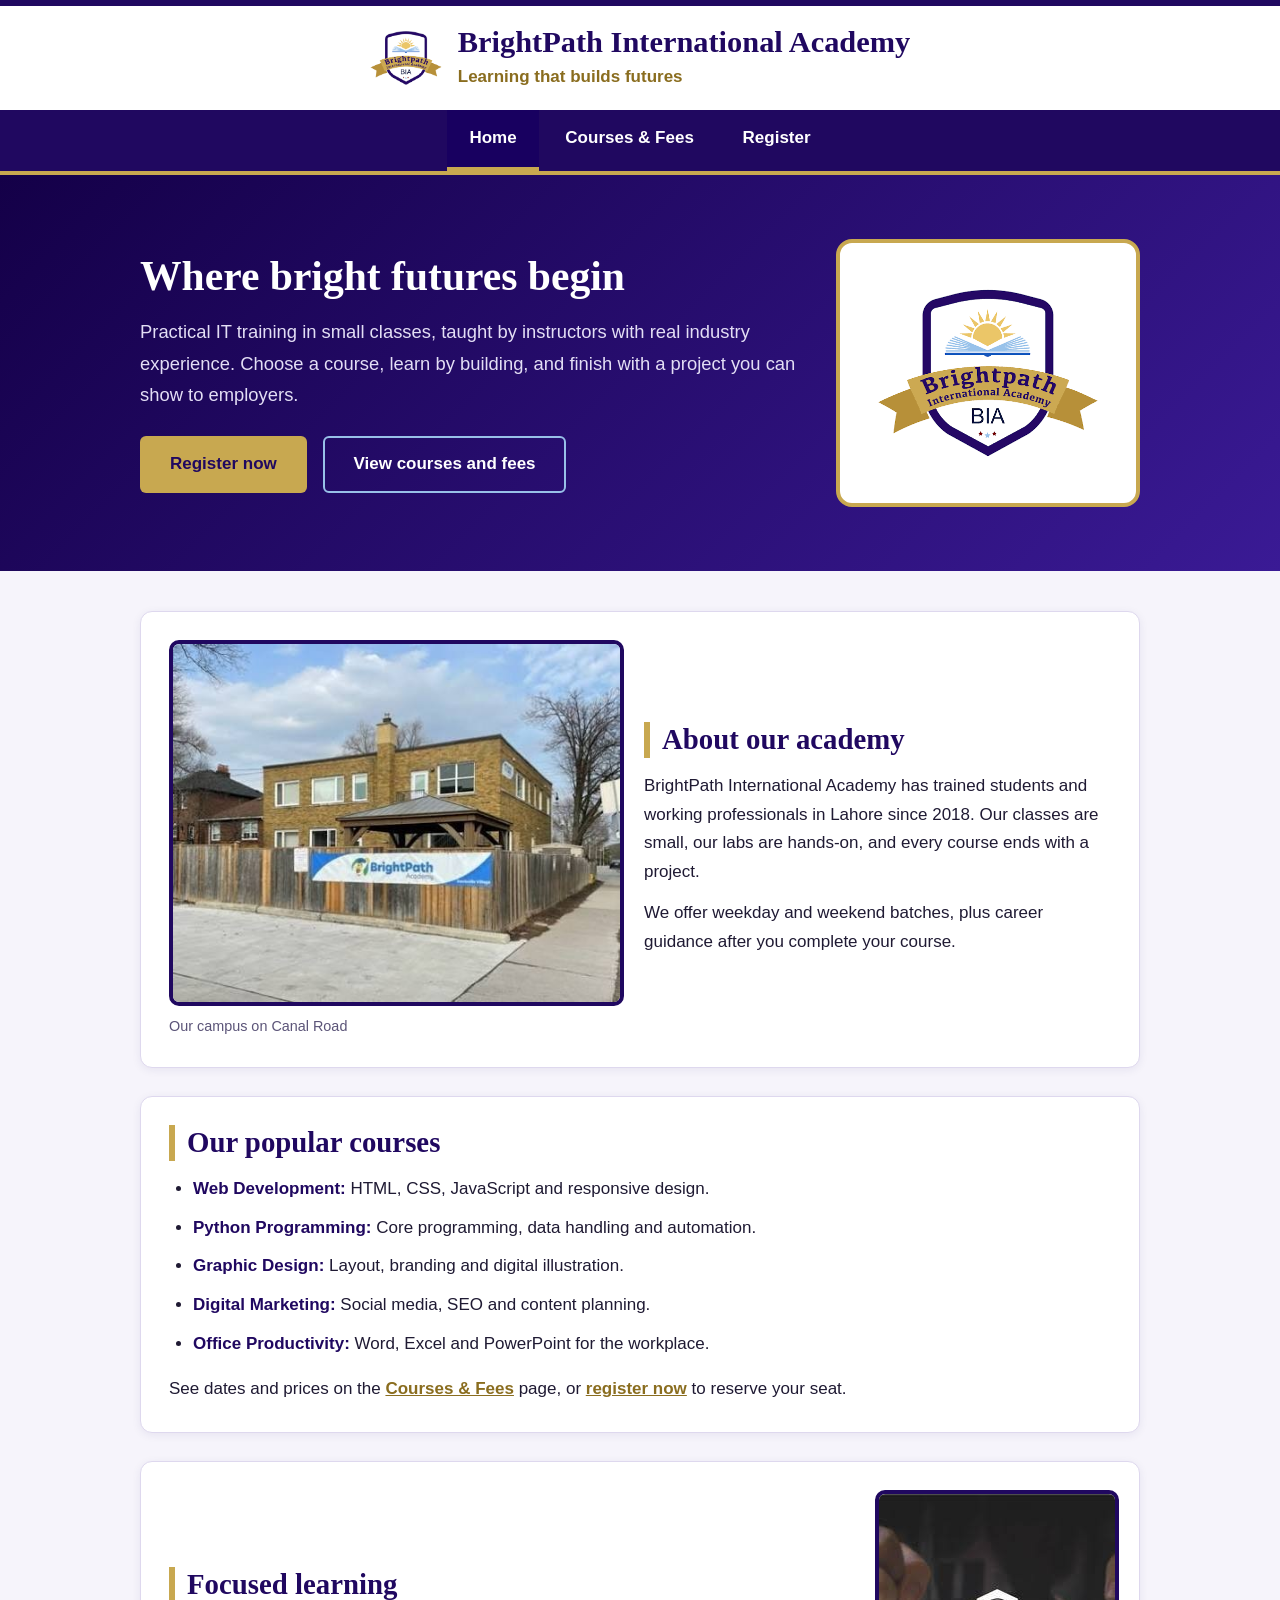
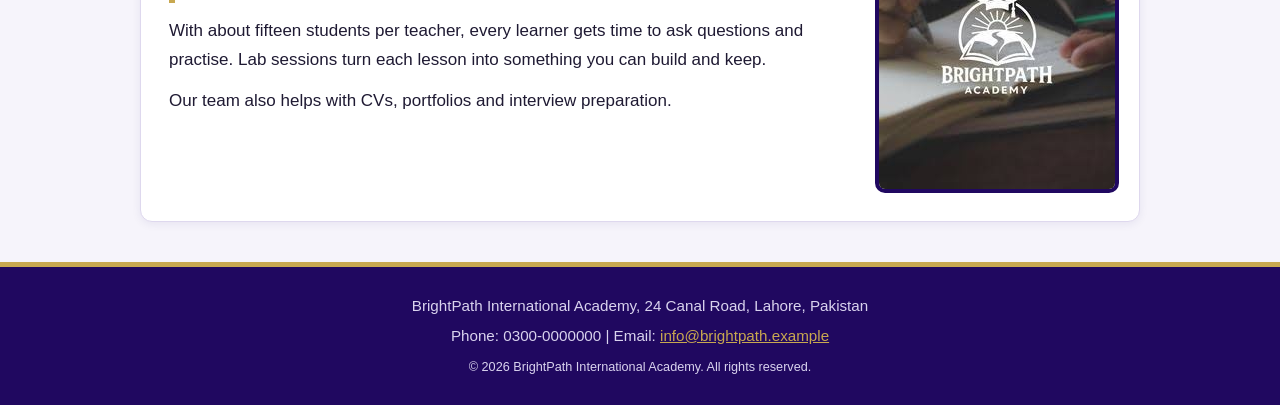
<file: index.html>
<!DOCTYPE html>
<html lang="en">
<head>
  <meta charset="UTF-8">
  <meta name="viewport" content="width=device-width, initial-scale=1">
  <meta name="description" content="BrightPath International Academy offers practical IT courses in web development, Python, design and marketing.">
  <title>BrightPath International Academy | Home</title>
  <link rel="icon" href="images/logo.png" type="image/png">
  <!-- Page 1 uses INLINE CSS only: every style is written in a style attribute on the element itself. -->
</head>
<body style="margin:0; font-family:'Segoe UI',Tahoma,Arial,sans-serif; font-size:17px; line-height:1.7; color:#1f1a33; background-color:#f6f4fb;">

  <!-- Site header: logo and website title -->
  <header style="background-color:#ffffff; padding:16px 24px; display:flex; flex-wrap:wrap; align-items:center; justify-content:center; gap:16px; border-top:6px solid #200860;">
    <img src="images/logo.png" width="72" height="72" alt="BrightPath International Academy logo: a shield with a rising sun over an open book" style="display:block; width:72px; height:72px;">
    <div style="text-align:left;">
      <h1 style="margin:0; font-family:Georgia,'Times New Roman',serif; font-size:1.9rem; color:#200860; line-height:1.2;">BrightPath International Academy</h1>
      <p style="margin:2px 0 0; color:#8a6d1f; font-weight:600;">Learning that builds futures</p>
    </div>
  </header>

  <!-- Main navigation: links to all three pages -->
  <nav style="background-color:#200860; text-align:center; border-bottom:4px solid #c8a850;" aria-label="Main navigation">
    <a href="index.html" style="color:#ffffff; text-decoration:none; font-weight:600; padding:14px 22px; display:inline-block; border-bottom:4px solid #c8a850; background-color:#180060;" aria-current="page">Home</a>
    <a href="information.html" style="color:#ffffff; text-decoration:none; font-weight:600; padding:14px 22px; display:inline-block; border-bottom:4px solid transparent;">Courses &amp; Fees</a>
    <a href="registration.html" style="color:#ffffff; text-decoration:none; font-weight:600; padding:14px 22px; display:inline-block; border-bottom:4px solid transparent;">Register</a>
  </nav>

  <main>

    <!-- Section 1: Hero introduction -->
    <section style="background-color:#200860; background-image:linear-gradient(135deg,#140048 0%,#3a1a95 100%); color:#ffffff; padding:64px 24px;">
      <div style="max-width:1000px; margin:0 auto; display:flex; flex-wrap:wrap; align-items:center; gap:40px;">
        <div style="flex:1 1 380px;">
          <h2 style="margin:0 0 16px; font-family:Georgia,'Times New Roman',serif; font-size:2.6rem; line-height:1.15; color:#ffffff;">Where bright futures begin</h2>
          <p style="margin:0 0 26px; font-size:1.15rem; color:#e3def5;">Practical IT training in small classes, taught by instructors with real industry experience. Choose a course, learn by building, and finish with a project you can show to employers.</p>
          <a href="registration.html" style="display:inline-block; background-color:#c8a850; color:#200860; font-weight:700; text-decoration:none; padding:14px 30px; border-radius:6px; margin-right:12px;">Register now</a>
          <a href="information.html" style="display:inline-block; color:#ffffff; font-weight:600; text-decoration:none; padding:12px 28px; border-radius:6px; border:2px solid #98c0e8;">View courses and fees</a>
        </div>
        <div style="flex:0 1 260px; margin:0 auto; background-color:#ffffff; padding:18px; border-radius:16px; border:4px solid #c8a850;">
          <img src="images/logo.png" width="224" height="224" alt="BrightPath International Academy crest with a gold ribbon, the letters BIA and a sun rising over an open book" style="display:block; width:100%; max-width:224px; height:auto; margin:0 auto;">
        </div>
      </div>
    </section>

    <div style="max-width:1000px; margin:0 auto; padding:40px 24px 12px;">

      <!-- Section 2: About the academy, with campus image -->
      <section style="background-color:#ffffff; border:1px solid #ded8ee; border-radius:12px; padding:28px; margin-bottom:28px; box-shadow:0 2px 10px rgba(32,8,96,0.07); display:flex; flex-wrap:wrap; gap:28px; align-items:center;">
        <figure style="flex:1 1 320px; margin:0;">
          <img src="images/academy-building.jpg" width="499" height="400" alt="The BrightPath Academy building, a two-storey yellow brick house with a wooden gazebo and a blue school banner on the fence" style="display:block; width:100%; height:auto; border-radius:10px; border:4px solid #200860;">
          <figcaption style="margin-top:8px; font-size:0.9rem; color:#5b5478;">Our campus on Canal Road</figcaption>
        </figure>
        <div style="flex:1 1 340px;">
          <h2 style="margin:0 0 14px; font-family:Georgia,'Times New Roman',serif; color:#200860; font-size:1.8rem; line-height:1.25; border-left:6px solid #c8a850; padding-left:12px;">About our academy</h2>
          <p style="margin:0 0 12px;">BrightPath International Academy has trained students and working professionals in Lahore since 2018. Our classes are small, our labs are hands-on, and every course ends with a project.</p>
          <p style="margin:0;">We offer weekday and weekend batches, plus career guidance after you complete your course.</p>
        </div>
      </section>

      <!-- Section 3: Courses list -->
      <section style="background-color:#ffffff; border:1px solid #ded8ee; border-radius:12px; padding:28px; margin-bottom:28px; box-shadow:0 2px 10px rgba(32,8,96,0.07);">
        <h2 style="margin:0 0 14px; font-family:Georgia,'Times New Roman',serif; color:#200860; font-size:1.8rem; line-height:1.25; border-left:6px solid #c8a850; padding-left:12px;">Our popular courses</h2>
        <ul style="margin:0 0 16px; padding-left:24px;">
          <li style="margin-bottom:10px;"><strong style="color:#200860;">Web Development:</strong> HTML, CSS, JavaScript and responsive design.</li>
          <li style="margin-bottom:10px;"><strong style="color:#200860;">Python Programming:</strong> Core programming, data handling and automation.</li>
          <li style="margin-bottom:10px;"><strong style="color:#200860;">Graphic Design:</strong> Layout, branding and digital illustration.</li>
          <li style="margin-bottom:10px;"><strong style="color:#200860;">Digital Marketing:</strong> Social media, SEO and content planning.</li>
          <li><strong style="color:#200860;">Office Productivity:</strong> Word, Excel and PowerPoint for the workplace.</li>
        </ul>
        <p style="margin:0;">See dates and prices on the <a href="information.html" style="color:#8a6d1f; font-weight:700;">Courses &amp; Fees</a> page, or <a href="registration.html" style="color:#8a6d1f; font-weight:700;">register now</a> to reserve your seat.</p>
      </section>

      <!-- Section 4: Learning environment -->
      <section style="background-color:#ffffff; border:1px solid #ded8ee; border-radius:12px; padding:28px; margin-bottom:28px; box-shadow:0 2px 10px rgba(32,8,96,0.07); display:flex; flex-wrap:wrap; gap:28px; align-items:center;">
        <div style="flex:1 1 340px;">
          <h2 style="margin:0 0 14px; font-family:Georgia,'Times New Roman',serif; color:#200860; font-size:1.8rem; line-height:1.25; border-left:6px solid #c8a850; padding-left:12px;">Focused learning</h2>
          <p style="margin:0 0 12px;">With about fifteen students per teacher, every learner gets time to ask questions and practise. Lab sessions turn each lesson into something you can build and keep.</p>
          <p style="margin:0;">Our team also helps with CVs, portfolios and interview preparation.</p>
        </div>
        <figure style="flex:0 1 236px; margin:0 auto;">
          <img src="images/academy-learning.jpg" width="236" height="295" alt="A student writing in a notebook, with the BrightPath Academy logo over the photo" style="display:block; width:100%; max-width:236px; height:auto; border-radius:10px; border:4px solid #200860;">
        </figure>
      </section>

    </div>
  </main>

  <!-- Footer: contact and copyright information -->
  <footer style="background-color:#200860; color:#d9d3ee; text-align:center; padding:26px 20px; font-size:0.95rem; border-top:5px solid #c8a850;">
    <p style="margin:0 0 4px;">BrightPath International Academy, 24 Canal Road, Lahore, Pakistan</p>
    <p style="margin:0 0 4px;">Phone: 0300-0000000 | Email: <a href="mailto:info@brightpath.example" style="color:#c8a850;">info@brightpath.example</a></p>
    <p style="margin:0;"><small>&copy; 2026 BrightPath International Academy. All rights reserved.</small></p>
  </footer>

</body>
</html>
</file>
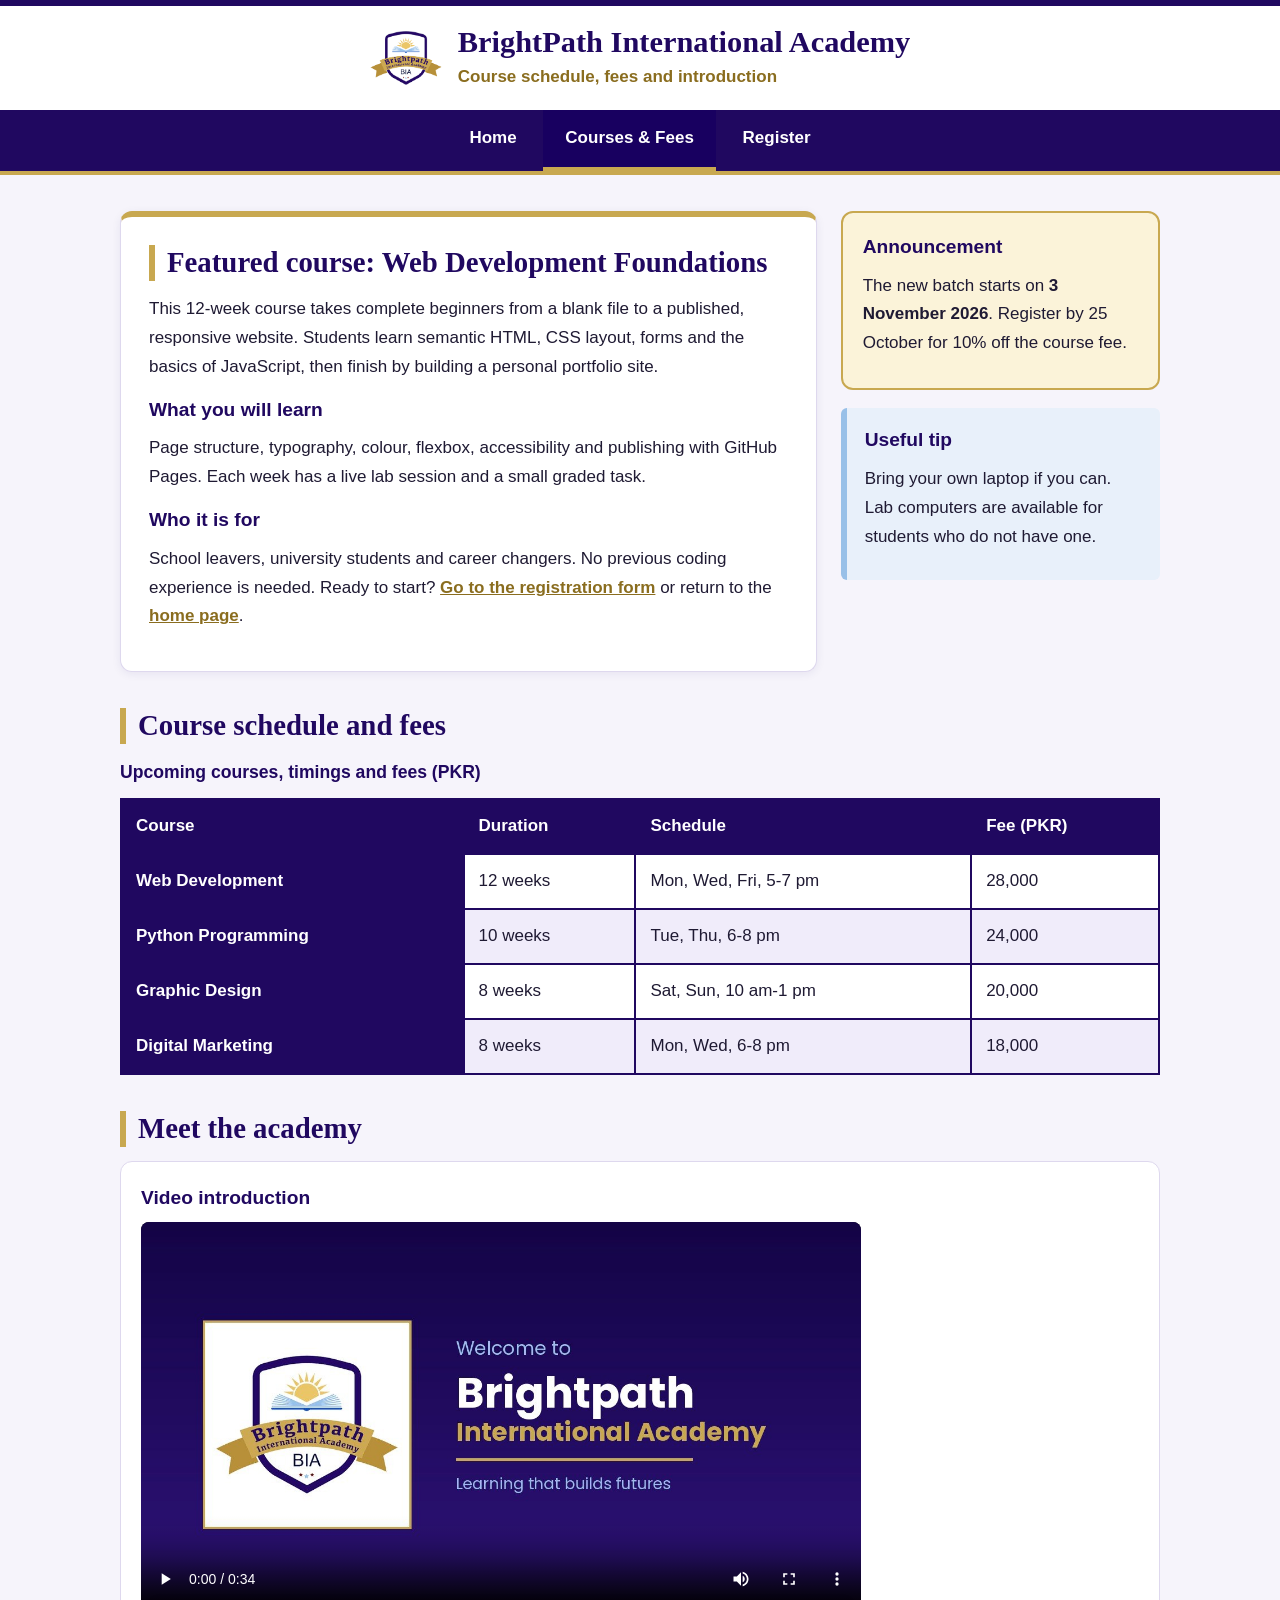
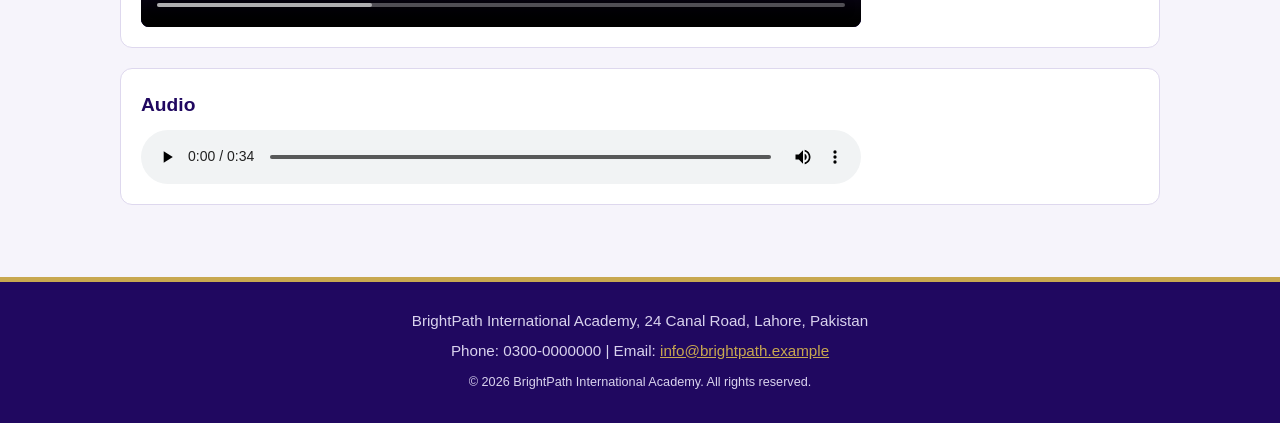
<file: information.html>
<!DOCTYPE html>
<html lang="en">
<head>
  <meta charset="UTF-8">
  <meta name="viewport" content="width=device-width, initial-scale=1">
  <meta name="description" content="Course schedule, fees and an introduction video for BrightPath International Academy.">
  <title>BrightPath International Academy | Courses &amp; Fees</title>
  <link rel="icon" href="images/logo.png" type="image/png">
  <!-- Page 2 uses EMBEDDED CSS only (this <style> element). No style attributes and no stylesheet link. -->
  <style>
    /* ELEMENT SELECTOR: the rules below style every <body>, <p>, <h2>, <table>, <th> and <td> on this page */
    body { margin:0; font-family:'Segoe UI',Tahoma,Arial,sans-serif; font-size:17px; line-height:1.7; color:#1f1a33; background-color:#f6f4fb; }
    p { margin:0 0 12px; }
    header { background-color:#ffffff; padding:16px 24px; display:flex; flex-wrap:wrap; align-items:center; justify-content:center; gap:16px; border-top:6px solid #200860; }
    header img { display:block; width:72px; height:72px; }
    header h1 { margin:0; font-family:Georgia,'Times New Roman',serif; font-size:1.9rem; color:#200860; line-height:1.2; }
    header p { margin:2px 0 0; color:#8a6d1f; font-weight:600; }
    nav { background-color:#200860; text-align:center; border-bottom:4px solid #c8a850; }
    nav a { display:inline-block; color:#ffffff; text-decoration:none; font-weight:600; padding:14px 22px; border-bottom:4px solid transparent; }
    nav a:hover, nav a[aria-current="page"] { background-color:#180060; border-bottom-color:#c8a850; }
    h2 { font-family:Georgia,'Times New Roman',serif; color:#200860; font-size:1.8rem; line-height:1.25; margin:0 0 14px; border-left:6px solid #c8a850; padding-left:12px; }
    footer { background-color:#200860; color:#d9d3ee; text-align:center; padding:26px 20px; font-size:0.95rem; border-top:5px solid #c8a850; }
    footer p { margin:0 0 4px; }
    footer a { color:#c8a850; }
    h3 { color:#200860; margin:0 0 8px; font-size:1.2rem; }
    main { max-width:1040px; margin:0 auto; padding:36px 24px; }
    .layout { display:flex; flex-wrap:wrap; gap:24px; align-items:flex-start; margin-bottom:36px; }
    /* ID SELECTOR: styles the one article with id="course-article" */
    #course-article { flex:2 1 520px; background-color:#ffffff; border:1px solid #ded8ee; border-top:6px solid #c8a850; border-radius:12px; padding:28px; box-shadow:0 2px 10px rgba(32,8,96,0.07); }
    aside { flex:1 1 260px; }
    /* CLASS SELECTOR: .notice and .tip style the announcement and tip boxes in the aside */
    .notice { background-color:#fbf3d9; border:2px solid #c8a850; border-radius:12px; padding:18px 20px; margin-bottom:18px; }
    .tip { background-color:#e8f0fa; border-left:6px solid #98c0e8; border-radius:6px; padding:16px 18px; }
    .block { margin-bottom:36px; }
    .media-card { background-color:#ffffff; border:1px solid #ded8ee; border-radius:12px; padding:20px; margin-bottom:20px; }
    video, audio { display:block; width:100%; max-width:720px; }
    video { border-radius:8px; background-color:#000; height:auto; }
    table { width:100%; border-collapse:collapse; background-color:#ffffff; }
    caption { caption-side:top; text-align:left; font-weight:700; font-size:1.1rem; color:#200860; padding:0 0 10px; }
    th, td { border:2px solid #200860; padding:12px 14px; text-align:left; }
    th { background-color:#200860; color:#ffffff; }
    tbody tr:nth-child(even) { background-color:#f0ecfa; }
    /* ATTRIBUTE SELECTOR: links whose href ends in ".html" inside the article turn gold and bold */
    article a[href$=".html"] { color:#8a6d1f; font-weight:700; }
    @media (max-width:600px) { th, td { padding:8px; font-size:0.9rem; } header h1 { font-size:1.5rem; } nav a { padding:12px 14px; } }
  </style>
</head>
<body>

  <!-- Site header: logo and website title -->
  <header>
    <img src="images/logo.png" width="72" height="72" alt="BrightPath International Academy logo: a shield with a rising sun over an open book">
    <div>
      <h1>BrightPath International Academy</h1>
      <p>Course schedule, fees and introduction</p>
    </div>
  </header>

  <!-- Main navigation: links to all three pages -->
  <nav aria-label="Main navigation">
    <a href="index.html">Home</a>
    <a href="information.html" aria-current="page">Courses &amp; Fees</a>
    <a href="registration.html">Register</a>
  </nav>

  <main>
    <div class="layout">

      <!-- Article: a self-contained description of one course -->
      <article id="course-article">
        <h2>Featured course: Web Development Foundations</h2>
        <p>This 12-week course takes complete beginners from a blank file to a published, responsive website. Students learn semantic HTML, CSS layout, forms and the basics of JavaScript, then finish by building a personal portfolio site.</p>
        <h3>What you will learn</h3>
        <p>Page structure, typography, colour, flexbox, accessibility and publishing with GitHub Pages. Each week has a live lab session and a small graded task.</p>
        <h3>Who it is for</h3>
        <p>School leavers, university students and career changers. No previous coding experience is needed. Ready to start? <a href="registration.html">Go to the registration form</a> or return to the <a href="index.html">home page</a>.</p>
      </article>

      <!-- Aside: related announcement and tip -->
      <aside>
        <div class="notice">
          <h3>Announcement</h3>
          <p>The new batch starts on <strong>3 November 2026</strong>. Register by 25 October for 10% off the course fee.</p>
        </div>
        <div class="tip">
          <h3>Useful tip</h3>
          <p>Bring your own laptop if you can. Lab computers are available for students who do not have one.</p>
        </div>
      </aside>
    </div>

    <!-- Table: course schedule and fees -->
    <section class="block">
      <h2>Course schedule and fees</h2>
      <table>
        <caption>Upcoming courses, timings and fees (PKR)</caption>
        <thead>
          <tr>
            <th scope="col">Course</th>
            <th scope="col">Duration</th>
            <th scope="col">Schedule</th>
            <th scope="col">Fee (PKR)</th>
          </tr>
        </thead>
        <tbody>
          <tr><th scope="row">Web Development</th><td>12 weeks</td><td>Mon, Wed, Fri, 5-7 pm</td><td>28,000</td></tr>
          <tr><th scope="row">Python Programming</th><td>10 weeks</td><td>Tue, Thu, 6-8 pm</td><td>24,000</td></tr>
          <tr><th scope="row">Graphic Design</th><td>8 weeks</td><td>Sat, Sun, 10 am-1 pm</td><td>20,000</td></tr>
          <tr><th scope="row">Digital Marketing</th><td>8 weeks</td><td>Mon, Wed, 6-8 pm</td><td>18,000</td></tr>
        </tbody>
      </table>
    </section>

    <!-- Multimedia: video and audio, both with controls and fallback text -->
    <section class="block">
      <h2>Meet the academy</h2>
      <div class="media-card">
        <h3>Video introduction</h3>
        <video controls width="1280" height="720" preload="metadata" poster="images/video-poster.jpg">
          <source src="media/academy-intro.mp4" type="video/mp4">
          <source src="media/academy-intro.webm" type="video/webm">
          Your browser does not support the video element. You can <a href="media/academy-intro.mp4">download the introduction video</a> instead.
        </video>
      </div>
      <div class="media-card">
        <h3>Audio</h3>
        <audio controls preload="metadata">
          <source src="media/academy-theme.mp3" type="audio/mpeg">
          Your browser does not support the audio element. You can <a href="media/academy-theme.mp3">download the theme music</a> instead.
        </audio>
      </div>
    </section>
  </main>

  <!-- Footer -->
  <footer>
    <p>BrightPath International Academy, 24 Canal Road, Lahore, Pakistan</p>
    <p>Phone: 0300-0000000 | Email: <a href="mailto:info@brightpath.example">info@brightpath.example</a></p>
    <p><small>&copy; 2026 BrightPath International Academy. All rights reserved.</small></p>
  </footer>

</body>
</html>
</file>
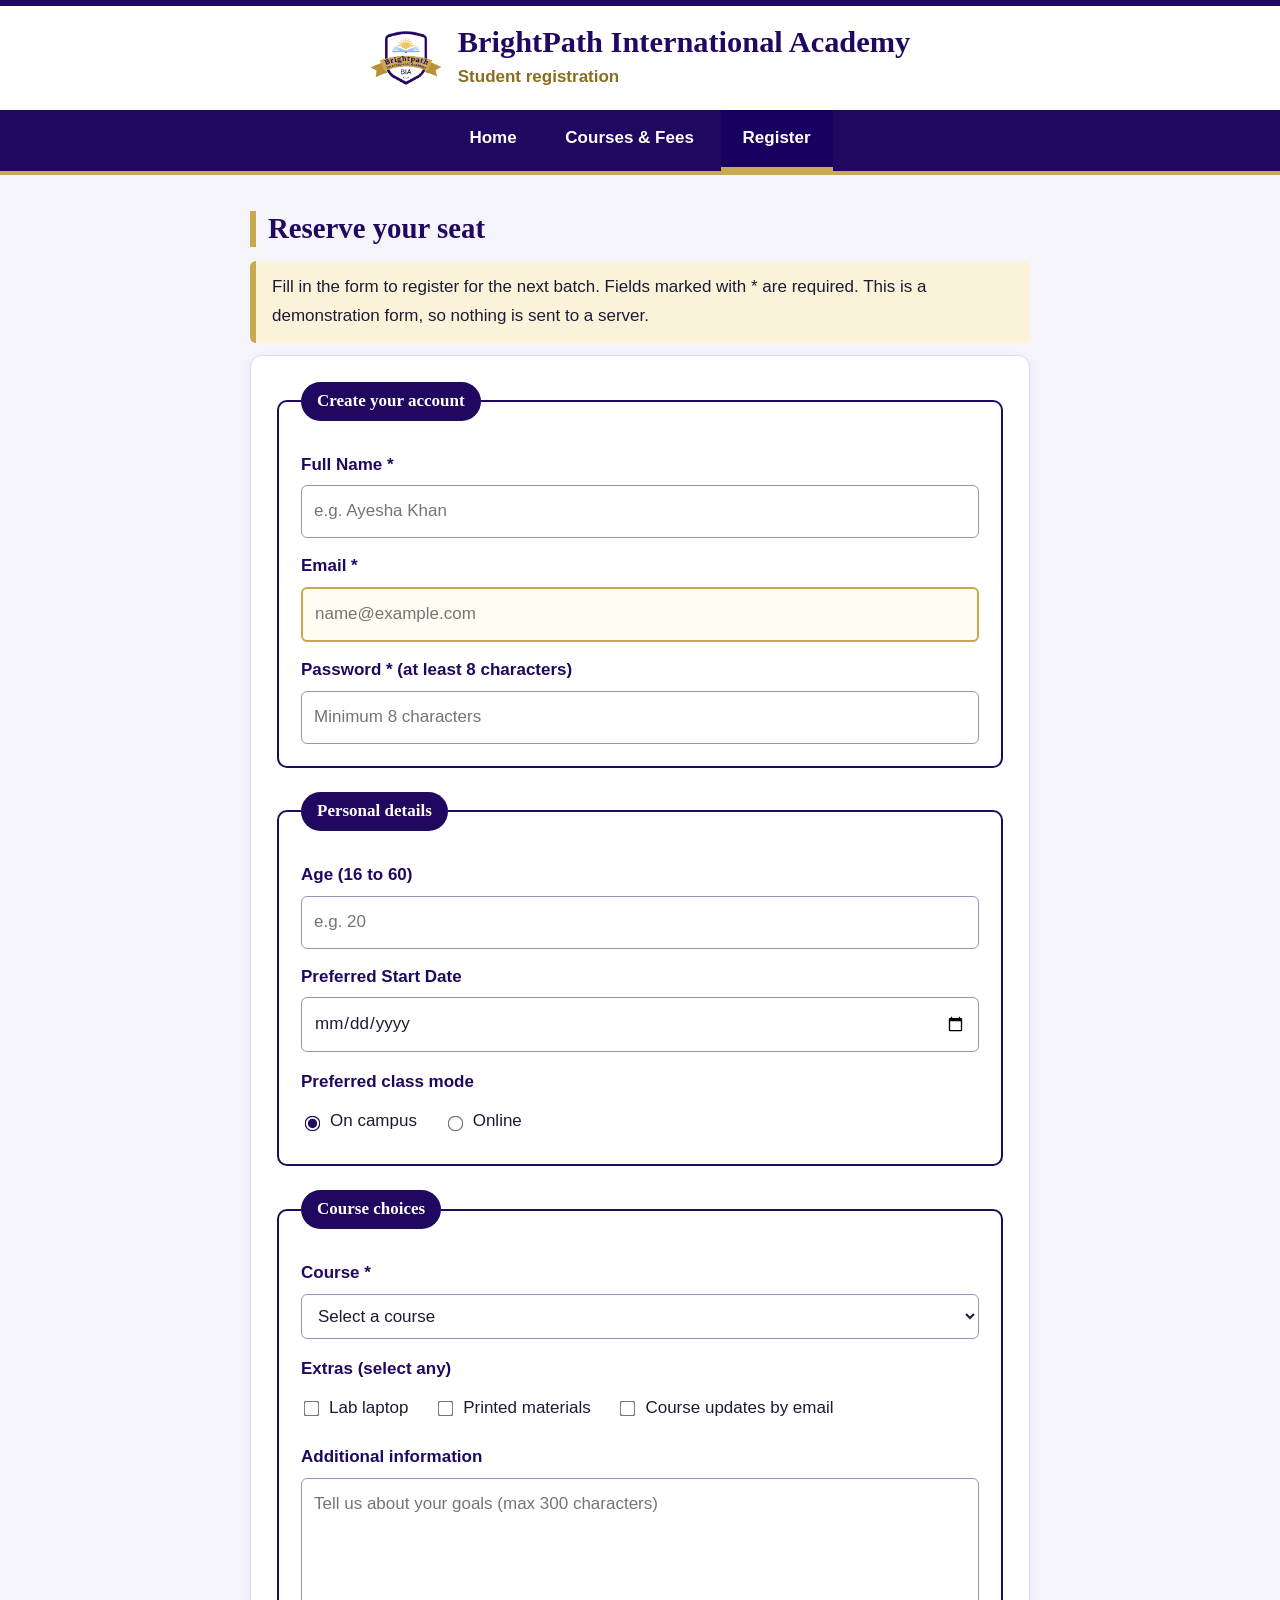
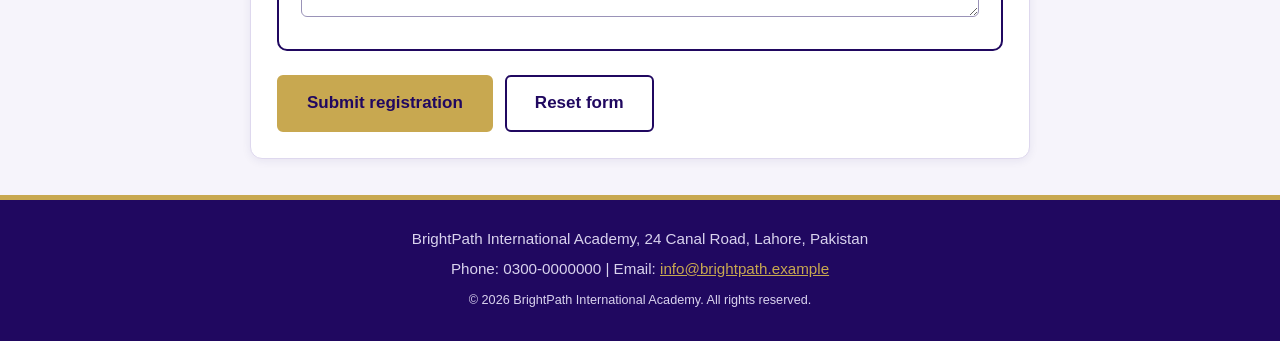
<file: registration.html>
<!DOCTYPE html>
<html lang="en">
<head>
  <meta charset="UTF-8">
  <meta name="viewport" content="width=device-width, initial-scale=1">
  <meta name="description" content="Register for a course at BrightPath International Academy.">
  <title>BrightPath International Academy | Student Registration</title>
  <link rel="icon" href="images/logo.png" type="image/png">
  <!-- Page 3 uses EXTERNAL CSS only: the separate file style.css -->
  <link rel="stylesheet" href="style.css">
</head>
<body>

  <!-- Site header: logo and website title -->
  <header>
    <img src="images/logo.png" width="72" height="72" alt="BrightPath International Academy logo: a shield with a rising sun over an open book">
    <div>
      <h1>BrightPath International Academy</h1>
      <p>Student registration</p>
    </div>
  </header>

  <!-- Main navigation: links to all three pages -->
  <nav aria-label="Main navigation">
    <a href="index.html">Home</a>
    <a href="information.html">Courses &amp; Fees</a>
    <a href="registration.html" aria-current="page">Register</a>
  </nav>

  <main>
    <h2>Reserve your seat</h2>
    <p class="intro">Fill in the form to register for the next batch. Fields marked with * are required. This is a demonstration form, so nothing is sent to a server.</p>

    <!-- Registration form: every control has a label, a unique id and a name -->
    <form id="registration-form" action="#" method="get">

      <!-- Group 1: account details (shows the password field) -->
      <fieldset>
        <legend>Create your account</legend>
        <label for="fullname">Full Name *</label>
        <input type="text" id="fullname" name="fullname" placeholder="e.g. Ayesha Khan" required>

        <label for="email">Email *</label>
        <input type="email" id="email" name="email" placeholder="name@example.com" required>

        <label for="password">Password * (at least 8 characters)</label>
        <input type="password" id="password" name="password" minlength="8" placeholder="Minimum 8 characters" required>
      </fieldset>

      <!-- Group 2: personal details -->
      <fieldset>
        <legend>Personal details</legend>
        <label for="age">Age (16 to 60)</label>
        <input type="number" id="age" name="age" min="16" max="60" placeholder="e.g. 20">

        <label for="startdate">Preferred Start Date</label>
        <input type="date" id="startdate" name="startdate">

        <p class="group-label" id="mode-label">Preferred class mode</p>
        <div class="choices" role="radiogroup" aria-labelledby="mode-label">
          <label class="inline" for="mode-campus"><input type="radio" id="mode-campus" name="mode" value="campus" checked> On campus</label>
          <label class="inline" for="mode-online"><input type="radio" id="mode-online" name="mode" value="online"> Online</label>
        </div>
      </fieldset>

      <!-- Group 3: course choices -->
      <fieldset>
        <legend>Course choices</legend>
        <label for="course">Course *</label>
        <select id="course" name="course" required>
          <option value="" selected disabled>Select a course</option>
          <option value="web">Web Development</option>
          <option value="python">Python Programming</option>
          <option value="design">Graphic Design</option>
          <option value="marketing">Digital Marketing</option>
        </select>

        <p class="group-label" id="extras-label">Extras (select any)</p>
        <div class="choices" role="group" aria-labelledby="extras-label">
          <label class="inline" for="extra-laptop"><input type="checkbox" id="extra-laptop" name="extras" value="lab-laptop"> Lab laptop</label>
          <label class="inline" for="extra-materials"><input type="checkbox" id="extra-materials" name="extras" value="printed-materials"> Printed materials</label>
          <label class="inline" for="extra-newsletter"><input type="checkbox" id="extra-newsletter" name="extras" value="newsletter"> Course updates by email</label>
        </div>

        <label for="comments">Additional information</label>
        <textarea id="comments" name="comments" rows="4" maxlength="300" placeholder="Tell us about your goals (max 300 characters)"></textarea>
      </fieldset>

      <!-- Form buttons -->
      <div class="actions">
        <button type="submit">Submit registration</button>
        <button type="reset" class="secondary">Reset form</button>
      </div>
    </form>
  </main>

  <!-- Footer -->
  <footer>
    <p>BrightPath International Academy, 24 Canal Road, Lahore, Pakistan</p>
    <p>Phone: 0300-0000000 | Email: <a href="mailto:info@brightpath.example">info@brightpath.example</a></p>
    <p><small>&copy; 2026 BrightPath International Academy. All rights reserved.</small></p>
  </footer>

</body>
</html>
</file>
<file: style.css>
/* style.css - external stylesheet for registration.html (BrightPath International Academy) */

/* ELEMENT SELECTOR: the rules below style every <body>, <p>, <h2>, <label>, <input>, <select>, <textarea> and <button> */
body { margin:0; font-family:'Segoe UI',Tahoma,Arial,sans-serif; font-size:17px; line-height:1.7; color:#1f1a33; background-color:#f6f4fb; }
p { margin:0 0 12px; }
header { background-color:#ffffff; padding:16px 24px; display:flex; flex-wrap:wrap; align-items:center; justify-content:center; gap:16px; border-top:6px solid #200860; }
header img { display:block; width:72px; height:72px; }
header h1 { margin:0; font-family:Georgia,'Times New Roman',serif; font-size:1.9rem; color:#200860; line-height:1.2; }
header p { margin:2px 0 0; color:#8a6d1f; font-weight:600; }
nav { background-color:#200860; text-align:center; border-bottom:4px solid #c8a850; }
nav a { display:inline-block; color:#ffffff; text-decoration:none; font-weight:600; padding:14px 22px; border-bottom:4px solid transparent; }
nav a:hover, nav a[aria-current="page"] { background-color:#180060; border-bottom-color:#c8a850; }
h2 { font-family:Georgia,'Times New Roman',serif; color:#200860; font-size:1.8rem; line-height:1.25; margin:0 0 14px; border-left:6px solid #c8a850; padding-left:12px; }
footer { background-color:#200860; color:#d9d3ee; text-align:center; padding:26px 20px; font-size:0.95rem; border-top:5px solid #c8a850; }
footer p { margin:0 0 4px; }
footer a { color:#c8a850; }

main { max-width:780px; margin:0 auto; padding:36px 24px; }

/* CLASS SELECTOR: .intro highlights the introduction paragraph */
.intro { background-color:#fbf3d9; border-left:6px solid #c8a850; padding:12px 16px; border-radius:6px; }

/* ID SELECTOR: the registration form card */
#registration-form { background-color:#ffffff; border:1px solid #ded8ee; border-radius:12px; padding:26px; box-shadow:0 2px 10px rgba(32,8,96,0.07); }

fieldset { border:2px solid #200860; border-radius:10px; margin:0 0 24px; padding:16px 22px 22px; }
legend { font-family:Georgia,'Times New Roman',serif; font-weight:700; color:#ffffff; background-color:#200860; padding:5px 16px; border-radius:20px; }
label { display:block; font-weight:600; margin:14px 0 6px; color:#200860; }
label.inline { display:inline-flex; align-items:center; gap:8px; font-weight:400; margin:6px 22px 6px 0; color:#1f1a33; }
.group-label { font-weight:600; color:#200860; margin:16px 0 4px; }

input, select, textarea { width:100%; box-sizing:border-box; padding:11px 12px; font:inherit; color:#1f1a33; border:1px solid #9a93b8; border-radius:6px; background-color:#ffffff; }
input[type="radio"], input[type="checkbox"] { width:auto; accent-color:#200860; transform:scale(1.2); }
textarea { resize:vertical; }

/* ATTRIBUTE SELECTOR: the email input gets a gold border and a tinted background */
input[type="email"] { border:2px solid #c8a850; background-color:#fffcf2; }

/* FOCUS feedback on form controls */
input:focus, select:focus, textarea:focus { outline:none; border-color:#200860; box-shadow:0 0 0 4px rgba(152,192,232,0.65); background-color:#f4f9ff; }

.actions { display:flex; flex-wrap:wrap; gap:12px; }
button { padding:12px 28px; font:inherit; font-weight:700; color:#200860; background-color:#c8a850; border:2px solid #c8a850; border-radius:6px; cursor:pointer; }
/* HOVER feedback on buttons */
button:hover { background-color:#200860; border-color:#200860; color:#ffffff; }
button:focus-visible { outline:3px solid #98c0e8; outline-offset:2px; }
button.secondary { background-color:#ffffff; color:#200860; border-color:#200860; }
button.secondary:hover { background-color:#200860; color:#ffffff; }

@media (max-width:600px) { header h1 { font-size:1.5rem; } nav a { padding:12px 14px; } }
</file>
